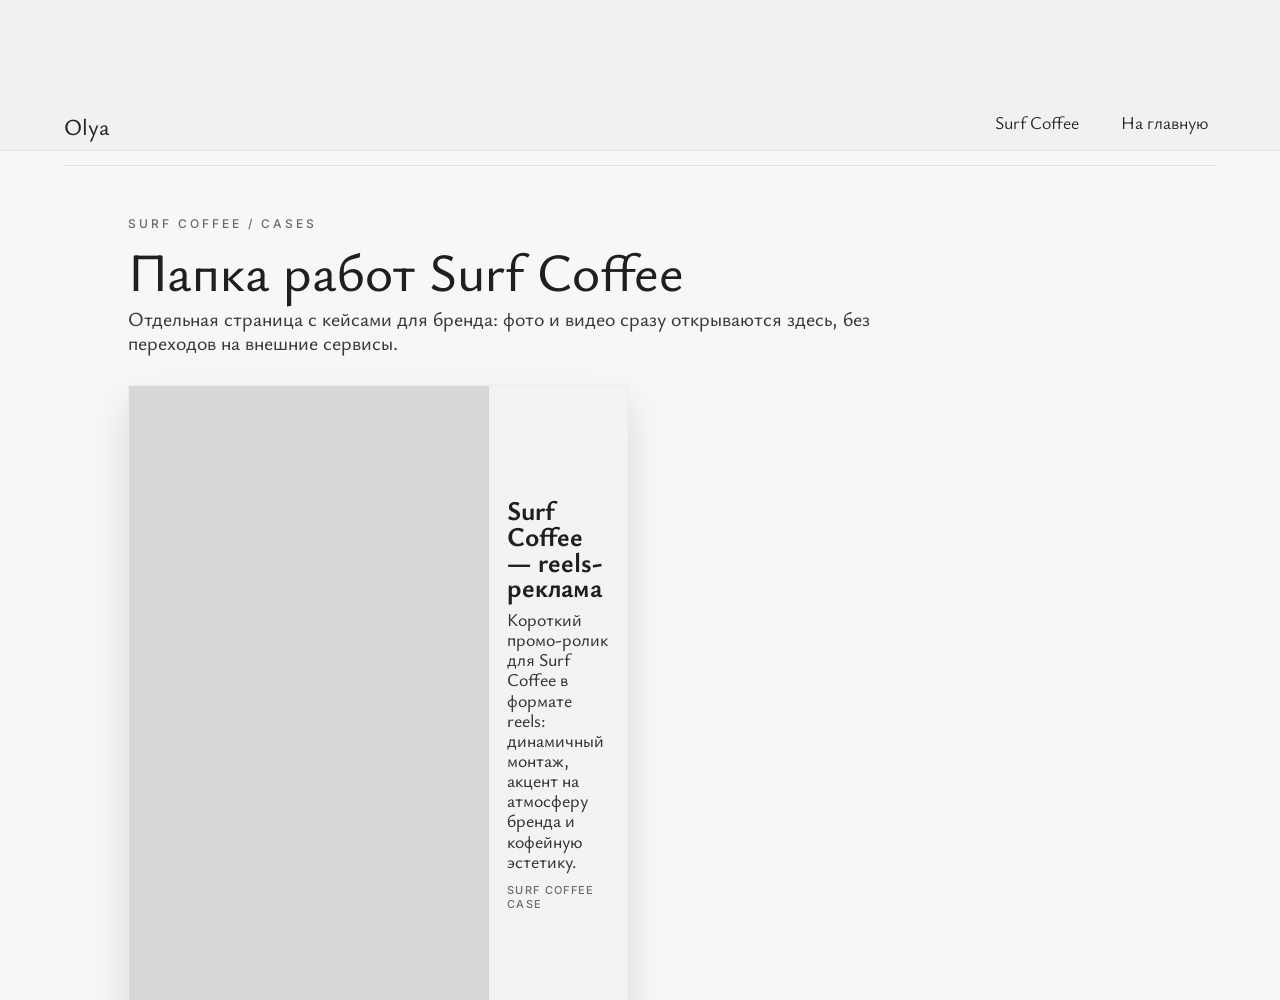
<file: surf_coffee.html>
<!DOCTYPE html>
<html lang="ru">
<head>
  <meta charset="UTF-8" />
  <meta name="viewport" content="width=device-width, initial-scale=1.0" />
  <title>Surf Coffee — Olya Portfolio</title>

  <link rel="preconnect" href="https://fonts.googleapis.com">
  <link rel="preconnect" href="https://fonts.gstatic.com" crossorigin>
  <link href="https://fonts.googleapis.com/css2?family=ABeeZee:ital@0;1&family=Abel&family=Bad+Script&family=Caveat:wght@400&family=Golos+Text:wght@400;500;600;700&family=Great+Vibes&family=Inter:wght@300;400;500;600;700&family=Kristi&family=Manrope:wght@300;400;500;600;700&family=Marck+Script&family=Neucha&family=Onest:wght@300;400;500;600;700&family=Ysabeau:ital,wght@0,1..1000;1,1..1000&display=swap" rel="stylesheet">
  <link rel="stylesheet" href="styles.css" />
</head>
<body>
  <div class="page">
    <header class="site-header" id="surf-home" data-section>
      <div class="logo">Olya</div>

      <nav class="main-nav" aria-label="Меню страницы Surf Coffee">
        <a class="active" href="#surf-home">Surf Coffee</a>
        <a href="./index.html">На главную</a>
      </nav>
    </header>

    <main>
      <section class="surf-works reveal" id="surf-coffee" data-section>
        <div class="section-head">
          <p class="section-kicker">SURF COFFEE / CASES</p>
          <h1>Папка работ Surf Coffee</h1>
          <p class="section-text">Отдельная страница с кейсами для бренда: фото и видео сразу открываются здесь, без переходов на внешние сервисы.</p>
        </div>

        <div class="surf-grid" id="works-grid" data-works-json="./data/surf-works.json" data-case-label="SURF COFFEE CASE" aria-live="polite"></div>
      </section>
    </main>
  </div>

  <script src="script.js"></script>
</body>
</html>
</file>
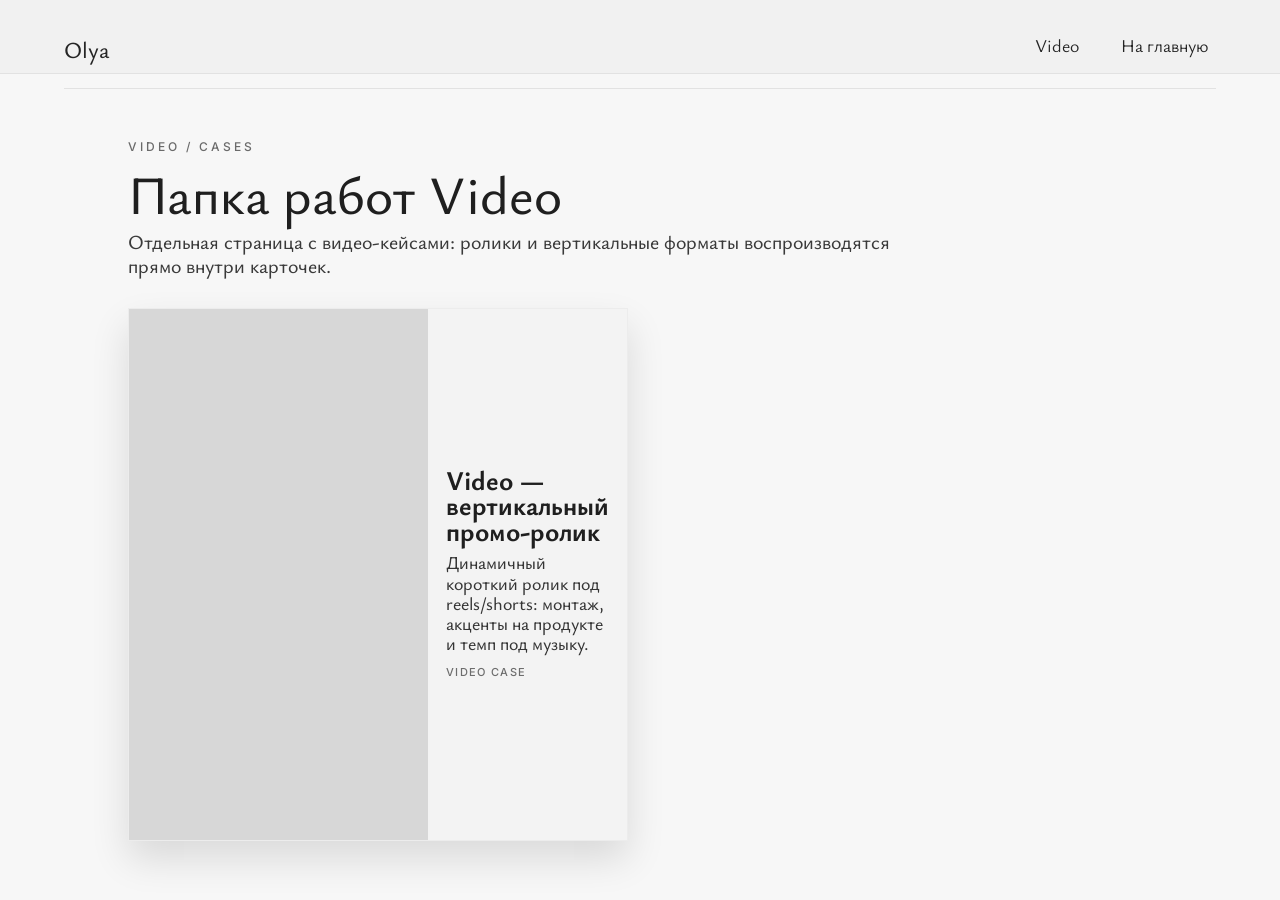
<file: video.html>
<!DOCTYPE html>
<html lang="ru">
<head>
  <meta charset="UTF-8" />
  <meta name="viewport" content="width=device-width, initial-scale=1.0" />
  <title>Video — Olya Portfolio</title>

  <link rel="preconnect" href="https://fonts.googleapis.com">
  <link rel="preconnect" href="https://fonts.gstatic.com" crossorigin>
  <link href="https://fonts.googleapis.com/css2?family=ABeeZee:ital@0;1&family=Abel&family=Bad+Script&family=Caveat:wght@400&family=Golos+Text:wght@400;500;600;700&family=Great+Vibes&family=Inter:wght@300;400;500;600;700&family=Kristi&family=Manrope:wght@300;400;500;600;700&family=Marck+Script&family=Neucha&family=Onest:wght@300;400;500;600;700&family=Ysabeau:ital,wght@0,1..1000;1,1..1000&display=swap" rel="stylesheet">
  <link rel="stylesheet" href="styles.css" />
</head>
<body>
  <div class="page">
    <header class="site-header" id="video-home" data-section>
      <div class="logo">Olya</div>

      <nav class="main-nav" aria-label="Меню страницы Video">
        <a class="active" href="#video-home">Video</a>
        <a href="./index.html">На главную</a>
      </nav>
    </header>

    <main>
      <section class="surf-works reveal" id="video-works" data-section>
        <div class="section-head">
          <p class="section-kicker">VIDEO / CASES</p>
          <h1>Папка работ Video</h1>
          <p class="section-text">Отдельная страница с видео-кейсами: ролики и вертикальные форматы воспроизводятся прямо внутри карточек.</p>
        </div>

        <div class="surf-grid" id="works-grid" data-works-json="./data/video-works.json" data-case-label="VIDEO CASE" aria-live="polite"></div>
      </section>
    </main>
  </div>

  <script src="script.js"></script>
</body>
</html>
</file>
<file: styles.css>
* {
  box-sizing: border-box;
}

:root {
  --bg: #f7f7f7;
  --text: #1f1f1f;
  --line: #e2e2e2;
  --accent: #221a98;
  --muted: #767676;
  --folder: #a7cce9;
  --header-height: 74px;
  --side-gap: clamp(20px, 5vw, 80px);
  --quote-inset: clamp(16px, 1.5vw, 28px);
}

html,
body {
  margin: 0;
  padding: 0;
  width: 100%;
  overflow-x: hidden;
  background: var(--bg);
  color: var(--text);
}

body {
  font-family: 'Ysabeau', sans-serif;
  font-weight: 500;
}

.page {
  width: 100%;
  margin: 0;
  min-height: 100vh;
  background: var(--bg);
  padding: calc(var(--header-height) + 8px) var(--side-gap) 40px;
}



.site-header {
  position: fixed;
  top: 0;
  left: 0;
  right: 0;
  z-index: 20;
  height: var(--header-height);
  display: flex;
  align-items: flex-end;
  justify-content: space-between;
  border-bottom: 1px solid var(--line);
  width: 100%;
  margin-left: 0;
  padding: 0 calc(var(--side-gap) + 6px) 12px var(--side-gap);
  background: rgba(239, 239, 239, 0.75);
  backdrop-filter: blur(0);
  transition: background 0.25s ease, box-shadow 0.25s ease, backdrop-filter 0.25s ease;
}

.site-header.is-scrolled {
  background: rgba(239, 239, 239, 0.94);
  backdrop-filter: blur(7px);
  box-shadow: 0 10px 24px rgba(0, 0, 0, 0.12);
}

.logo {
  font-size: 23px;
  color: #252525;
  line-height: 1;
  padding-top: 4px;
}

.main-nav {
  display: flex;
  gap: 38px;
  align-items: center;
}

.main-nav a {
  font-size: 18px;
  font-weight: 400;
  color: #242424;
  text-decoration: none;
  line-height: 1;
  padding: 6px 2px;
  border-bottom: 1px solid transparent;
  transition: color 0.22s ease, border-color 0.22s ease;
}

.main-nav a:hover,
.main-nav a.active {
  color: #241f8d;
  border-bottom-color: #241f8d;
}

.hero {
  display: flex;
  justify-content: space-between;
  align-items: flex-start;
  padding: 56px 20px 0 110px;
  min-height: 760px;
  scroll-margin-top: calc(var(--header-height) + 20px);
}

.hero-main {
  position: relative;
  width: 900px;
  height: 670px;
}

.photo-window {
  position: absolute;
  left: 78px;
  top: 54px;
  width: 470px;
  background: #f7f7f7;
  box-shadow: 0 30px 48px rgba(0, 0, 0, 0.14);
}

.window-bar {
  position: relative;
  height: 30px;
  background: #e6e6e6;
  display: flex;
  align-items: center;
  padding-left: 13px;
}

.dot {
  width: 10px;
  height: 10px;
  border-radius: 50%;
  margin-right: 7px;
  display: inline-block;
}

.dot.red { background: #f16d5c; }
.dot.yellow { background: #f2be4d; }
.dot.green { background: #68c25d; }

.window-title {
  position: absolute;
  left: 50%;
  transform: translateX(-50%);
  top: 8px;
  font-family: "Inter", sans-serif;
  font-size: 8px;
  font-weight: 300;
  letter-spacing: 0.08em;
  color: #aaa;
  white-space: nowrap;
}

.portrait {
  width: 100%;
  height: 585px;
  overflow: hidden;
  background: #cfcfcf;
}

.portrait img {
  width: 100%;
  height: 100%;
  object-fit: contain;
  display: block;
}

.portrait-placeholder {
  width: 100%;
  height: 100%;
  background:
    radial-gradient(circle at 50% 30%, rgba(255, 255, 255, 0.85) 0 8%, transparent 9%),
    radial-gradient(circle at 43% 33%, rgba(255, 255, 255, 0.55) 0 2%, transparent 3%),
    radial-gradient(circle at 57% 33%, rgba(255, 255, 255, 0.55) 0 2%, transparent 3%),
    linear-gradient(180deg, rgba(255, 255, 255, 0.16), rgba(0, 0, 0, 0.1)),
    linear-gradient(135deg, #cfcfcf 0%, #9f9f9f 100%);
  filter: grayscale(1);
}

.hero-yep {
  position: absolute;
  top: -18px;
  left: 350px;
  font-family: "Great Vibes", cursive;
  font-size: 190px;
  line-height: 0.9;
  color: var(--accent);
  text-shadow: 4px 4px 0 rgba(20, 14, 90, 0.22);
  z-index: 2;
  will-change: transform;
}

.hero-about {
  position: absolute;
  left: 560px;
  top: 542px;
  width: 310px;
  will-change: transform;
}

.hero-about-title {
  font-family: "Great Vibes", cursive;
  font-size: 76px;
  line-height: 0.95;
  color: var(--accent);
  text-shadow: 2px 2px 0 rgba(20, 14, 90, 0.15);
  margin-bottom: 4px;
}

.hero-about-subtitle {
  display: flex;
  align-items: baseline;
  flex-wrap: wrap;
  gap: 5px;
  max-width: 290px;
}

.hero-kristi {
  font-family: "Manrope", sans-serif;
  font-size: 20px;
  line-height: 0.98;
  color: #666;
  font-weight: 400;
}
.hero-abel {
  font-family: "Abel", sans-serif;
  font-size: 16px;
  color: var(--muted);
  line-height: 1;
}

.hero-folders {
  width: 160px;
  padding-top: 52px;
  display: flex;
  flex-direction: column;
  gap: 46px;
  align-items: center;
}

.folder {
  width: 120px;
  text-align: center;
  border: 0;
  background: transparent;
  padding: 0;
  cursor: pointer;
  transition: transform 0.22s ease;
}

.folder:hover {
  transform: translateY(-4px);
}

.folder-icon {
  width: 62px;
  height: 46px;
  margin: 0 auto 10px;
  position: relative;
  background: var(--folder);
  border-radius: 7px 7px 8px 8px;
  box-shadow: 0 8px 16px rgba(0, 0, 0, 0.14);
  transition: box-shadow 0.22s ease, transform 0.22s ease;
  display: block;
}

.folder:hover .folder-icon,
.folder:focus-visible .folder-icon {
  transform: translateY(-2px);
  box-shadow: 0 16px 28px rgba(0, 0, 0, 0.2);
}

.folder-icon::before {
  content: "";
  position: absolute;
  top: -7px;
  left: 0;
  width: 22px;
  height: 10px;
  background: var(--folder);
  border-radius: 6px 6px 0 0;
}

.folder-name {
  font-family: "Inter", sans-serif;
  font-size: 14px;
  letter-spacing: 0.08em;
  color: #2a2a2a;
}

.about-skills {
  border-top: 1px solid var(--line);
  margin-top: -6px;
  padding: 24px var(--side-gap) 0;
  display: grid;
  grid-template-columns: 315px 1fr;
  column-gap: 140px;
  scroll-margin-top: calc(var(--header-height) + 20px);
}

.about-column h2,
.skills-column h2 {
  margin: 0 0 28px;
  font-size: 36px;
  font-weight: 700;
  color: #1f1f1f;
  line-height: 1;
}

.about-column p {
  margin: 0;
  font-size: 30px;
  line-height: 1.04;
  color: #252525;
}

.skills-list {
  list-style: none;
  margin: 0;
  padding: 0;
}

.skills-list li {
  position: relative;
  margin-bottom: 28px;
  padding-left: 28px;
  font-size: 23px;
  line-height: 1.03;
  color: #2a2a2a;
  max-width: 760px;
}

.skills-list li::before {
  content: "→";
  position: absolute;
  left: 0;
  top: -1px;
  color: var(--folder);
  font-size: 22px;
}

.work-style {
  padding: 42px var(--side-gap) 58px;
  scroll-margin-top: calc(var(--header-height) + 20px);
}

.quote-card {
  margin: 0 var(--quote-inset);
  background: #f6f6f6;
  box-shadow: 0 22px 42px rgba(0, 0, 0, 0.14);
  text-align: center;
  padding: 54px 40px 48px;
}

.quote-label {
  font-family: "Inter", sans-serif;
  font-size: 19px;
  font-weight: 300;
  letter-spacing: 0.16em;
  color: #6e6e6e;
  margin-bottom: 24px;
}

.quote-card blockquote {
  margin: 0;
  font-family: "Podkova", serif;
  font-style: normal;
  font-size: 28px;
  line-height: 1.22;
  color: #212121;
}

.contacts {
  border-top: 1px solid var(--line);
  margin: 0;
  padding: 48px var(--side-gap) 0;
  display: flex;
  justify-content: space-between;
  align-items: flex-end;
  scroll-margin-top: calc(var(--header-height) + 20px);
}

.contacts-left { width: 340px; }

.contacts-caption {
  font-family: "Inter", sans-serif;
  font-size: 12px;
  font-weight: 300;
  letter-spacing: 0.35em;
  color: #707070;
  margin-bottom: 28px;
}

.contact-row {
  display: flex;
  align-items: center;
  gap: 14px;
  margin-bottom: 18px;
}

.contact-link {
  text-decoration: none;
  border-radius: 12px;
  padding: 4px;
  margin-left: -4px;
  transition: background-color 0.2s ease;
}

.contact-link:hover,
.contact-link:focus-visible {
  background-color: rgba(167, 204, 233, 0.2);
}

.contact-icon {
  width: 34px;
  height: 34px;
  border-radius: 10px;
  background: var(--folder);
  color: #4f6881;
  display: flex;
  align-items: center;
  justify-content: center;
  font-size: 15px;
  font-family: "Inter", sans-serif;
  box-shadow: 0 8px 14px rgba(0, 0, 0, 0.14);
}

.contact-type {
  display: block;
  font-family: "Inter", sans-serif;
  font-size: 10px;
  font-weight: 300;
  letter-spacing: 0.16em;
  color: #8a8a8a;
  margin-bottom: 3px;
}

.contact-value {
  display: block;
  font-size: 19px;
  color: #252525;
  line-height: 1;
}

.contacts-right {
  max-width: 360px;
  text-align: right;
  font-size: 21px;
  line-height: 1.25;
  font-style: italic;
  color: #252525;
  padding-bottom: 8px;
}

.toast {
  position: fixed;
  right: 28px;
  bottom: 24px;
  background: rgba(33, 33, 33, 0.92);
  color: #f2f2f2;
  font-family: "Inter", sans-serif;
  font-size: 13px;
  padding: 12px 14px;
  border-radius: 10px;
  transform: translateY(24px);
  opacity: 0;
  pointer-events: none;
  transition: transform 0.22s ease, opacity 0.22s ease;
}

.toast.is-visible {
  transform: translateY(0);
  opacity: 1;
}

.reveal {
  opacity: 0;
  transform: translateY(24px);
  transition: opacity 0.6s ease, transform 0.6s ease;
}

.reveal.is-visible {
  opacity: 1;
  transform: translateY(0);
}

.about-column h2,
.skills-column h2 {
  margin: 0 0 28px;
  font-size: 36px;
  font-family: "Ysabeau", sans-serif;
  font-weight: 400;
  color: #1f1f1f;
  line-height: 1;
}

@media (max-width: 1220px) {
  .page { padding-inline: clamp(18px, 4vw, 48px); }
  .site-header { padding-inline: clamp(18px, 4vw, 48px); }
  .hero {
    padding-left: 24px;
    padding-right: 8px;
  }
  .hero-main { width: min(760px, 100%); }
  .hero-yep { left: 280px; font-size: 160px; }
  .hero-about { left: 490px; }
}

@media (max-width: 1024px) {
  .site-header {
    padding-inline: 20px;
    height: auto;
    padding-block: 14px;
    align-items: center;
  }

  .main-nav {
    gap: 18px;
    flex-wrap: wrap;
    justify-content: flex-end;
  }

  .main-nav a { font-size: 16px; }

  .hero {
    min-height: auto;
    padding: 34px 0 0;
    gap: 24px;
  }

  .hero-main {
    width: 100%;
    height: auto;
    min-height: 620px;
  }

  .photo-window {
    left: 30px;
    width: min(520px, 62vw);
  }

  .hero-yep {
    left: min(46vw, 390px);
    top: -6px;
    font-size: clamp(120px, 16vw, 168px);
  }

  .hero-about {
    left: min(54vw, 560px);
    top: 460px;
    width: min(300px, 34vw);
  }

  .hero-about-title { font-size: 68px; }

  .about-skills {
    grid-template-columns: 1fr;
    row-gap: 36px;
    padding-top: 36px;
  }

  .contacts {
    gap: 28px;
  }
}

@media (max-width: 768px) {
  .page {
    padding-inline: 14px;
    padding-bottom: 28px;
  }

  .site-header {
    width: 100%;
    padding-inline: 6px;
    gap: 12px;
    align-items: flex-start;
    flex-direction: column;
  }

  .logo { font-size: 24px; }

  .main-nav {
    width: 100%;
    justify-content: space-between;
    gap: 8px;
  }

  .main-nav a {
    font-size: 15px;
    flex: 1 1 0;
    text-align: center;
    padding: 4px 0;
  }

  .hero {
    flex-direction: column;
    padding-top: 24px;
  }

  .hero-main {
    min-height: 0;
    overflow: hidden;
  }

  .photo-window {
    position: relative;
    left: 0;
    top: 0;
    width: 100%;
    max-width: 460px;
    margin: 0 auto;
  }

  .portrait { height: 500px; }

  .hero-yep {
    left: 52%;
    top: -32px;
    font-size: clamp(96px, 24vw, 140px);
    transform: translateX(-6%);
  }

  .hero-about {
    position: relative;
    left: 0;
    top: 0;
    width: 100%;
    max-width: 460px;
    margin: 14px auto 0;
    text-align: left;
  }

  .hero-about-title { font-size: 62px; }

  .hero-kristi { font-size: 28px; }

  .hero-folders {
    width: 100%;
    flex-direction: row;
    justify-content: space-between;
    gap: 12px;
    padding-top: 4px;
  }

  .folder {
    width: calc(33.33% - 8px);
  }

  .about-skills,
  .work-style,
  .contacts {
    padding-inline: 0;
  }

  .about-skills {
    margin-top: 14px;
  }

  .about-column h2,
  .skills-column h2 { font-size: 34px; }

  .about-column p,
  .skills-list li { font-size: 24px; }

  .quote-card {
    padding: 34px 22px;
  }

  .quote-card blockquote {
    font-size: 30px;
    line-height: 1.18;
  }

  .contacts {
    flex-direction: column;
    align-items: flex-start;
  }

  .contacts-right {
    text-align: left;
    font-size: 24px;
    max-width: 100%;
  }

  .toast {
    right: 12px;
    left: 12px;
    bottom: 12px;
  }

  

}



@media (max-width: 540px) {
  .main-nav a { font-size: 14px; }

  .portrait { height: 390px; }

  .hero-about-title { font-size: 54px; }

  .hero-kristi { font-size: 22px; }

  .hero-abel { font-size: 14px; }

  .folder-name {
    font-size: 12px;
    letter-spacing: 0.04em;
  }

  .about-column h2,
  .skills-column h2 { font-size: 30px; }

  .about-column p,
  .skills-list li {
    font-size: 20px;
    line-height: 1.14;
  }

  .skills-list li {
    margin-bottom: 20px;
    padding-left: 22px;
  }

  .quote-card blockquote { font-size: 28px; }

  .contact-value { font-size: 18px; }

  .contacts-right { font-size: 28px; }
}

@media (prefers-reduced-motion: reduce) {
  * {
    animation: none !important;
    transition-duration: 0.01ms !important;
    scroll-behavior: auto !important;
  }

  .reveal {
    opacity: 1;
    transform: none;
  }
}

.surf-works {
  border-top: 1px solid var(--line);
  margin-top: 6px;
  padding: 50px var(--side-gap) 10px;
  scroll-margin-top: calc(var(--header-height) + 20px);
}

.section-head {
  max-width: 780px;
  margin-bottom: 30px;
}

.section-kicker {
  margin: 0 0 14px;
  font-family: "Inter", sans-serif;
  font-size: 12px;
  letter-spacing: 0.25em;
  color: #6a6a6a;
}

.section-head h1,
.section-head h2 {
  margin: 0 0 10px;
  font-size: clamp(34px, 4.2vw, 58px);
  line-height: 0.96;
  font-weight: 500;
}

.section-text {
  margin: 0;
  font-size: 20px;
  line-height: 1.2;
  color: #3a3a3a;
}

.section-text code {
  font-family: "Inter", sans-serif;
  font-size: 0.85em;
  background: #ececec;
  border-radius: 7px;
  padding: 2px 7px;
}

.surf-grid {
  display: grid;
  grid-template-columns: repeat(2, minmax(0, 1fr));
  gap: 24px;
  align-items: start;
}

.work-card {
  width: 100%;
  margin: 0 auto;
  background: #f3f3f3;
  box-shadow: 0 18px 36px rgba(0, 0, 0, 0.12);
  border: 1px solid #ececec;
  overflow: hidden;
  display: grid;
}

.work-card.is-vertical {
  max-width: 980px;
  grid-template-columns: minmax(230px, 360px) 1fr;
}

.work-card.is-horizontal {
  max-width: 620px;
  grid-template-columns: 1fr;
}

.work-media {
  background: #d7d7d7;
}

.work-card.is-vertical .work-media {
  aspect-ratio: 9 / 16;
  max-height: min(72vh, 680px);
}

.work-card.is-horizontal .work-media {
  aspect-ratio: 16 / 9;
  max-height: min(56vh, 420px);
}

.work-media iframe,
.work-media img,
.work-media video {
  width: 100%;
  height: 100%;
  display: block;
  border: 0;
  object-fit: cover;
}

.work-content {
  padding: 18px 18px 20px;
  display: flex;
  flex-direction: column;
  justify-content: center;
}

.work-content h3 {
  margin: 0 0 8px;
  font-size: 27px;
  line-height: 0.95;
}

.work-content p {
  margin: 0;
  font-size: 18px;
  color: #353535;
  line-height: 1.12;
}

.work-meta {
  display: inline-flex;
  margin-top: 12px;
  font-family: "Inter", sans-serif;
  font-size: 11px;
  letter-spacing: 0.12em;
  color: #6d6d6d;
}

.surf-empty {
  padding: 24px;
  background: #efefef;
  font-size: 18px;
}

@media (max-width: 900px) {
  .surf-grid {
    grid-template-columns: 1fr;
  }

  .work-card.is-vertical,
  .work-card.is-horizontal {
    width: min(560px, 100%);
    max-width: 100%;
    grid-template-columns: 1fr;
  }

  .work-card.is-vertical .work-media,
  .work-card.is-horizontal .work-media {
    aspect-ratio: 9 / 16;
    max-height: min(72vh, 620px);
  }

  .work-card.is-horizontal .work-media {
    aspect-ratio: 16 / 9;
    max-height: min(52vw, 360px);
  }

  .work-card.is-horizontal .work-media iframe,
  .work-card.is-horizontal .work-media img,
  .work-card.is-horizontal .work-media video {
    object-fit: contain;
    background: #111;
  }
}

@media (max-width: 768px) {
  .surf-works {
    padding-inline: 0;
    padding-top: 34px;
  }

  .work-card.is-vertical .work-media {
    width: min(100%, 360px);
    margin-inline: auto;
  }

  .section-text {
    font-size: 18px;
  }

  .work-content h3 {
    font-size: 24px;
  }
}
</file>
